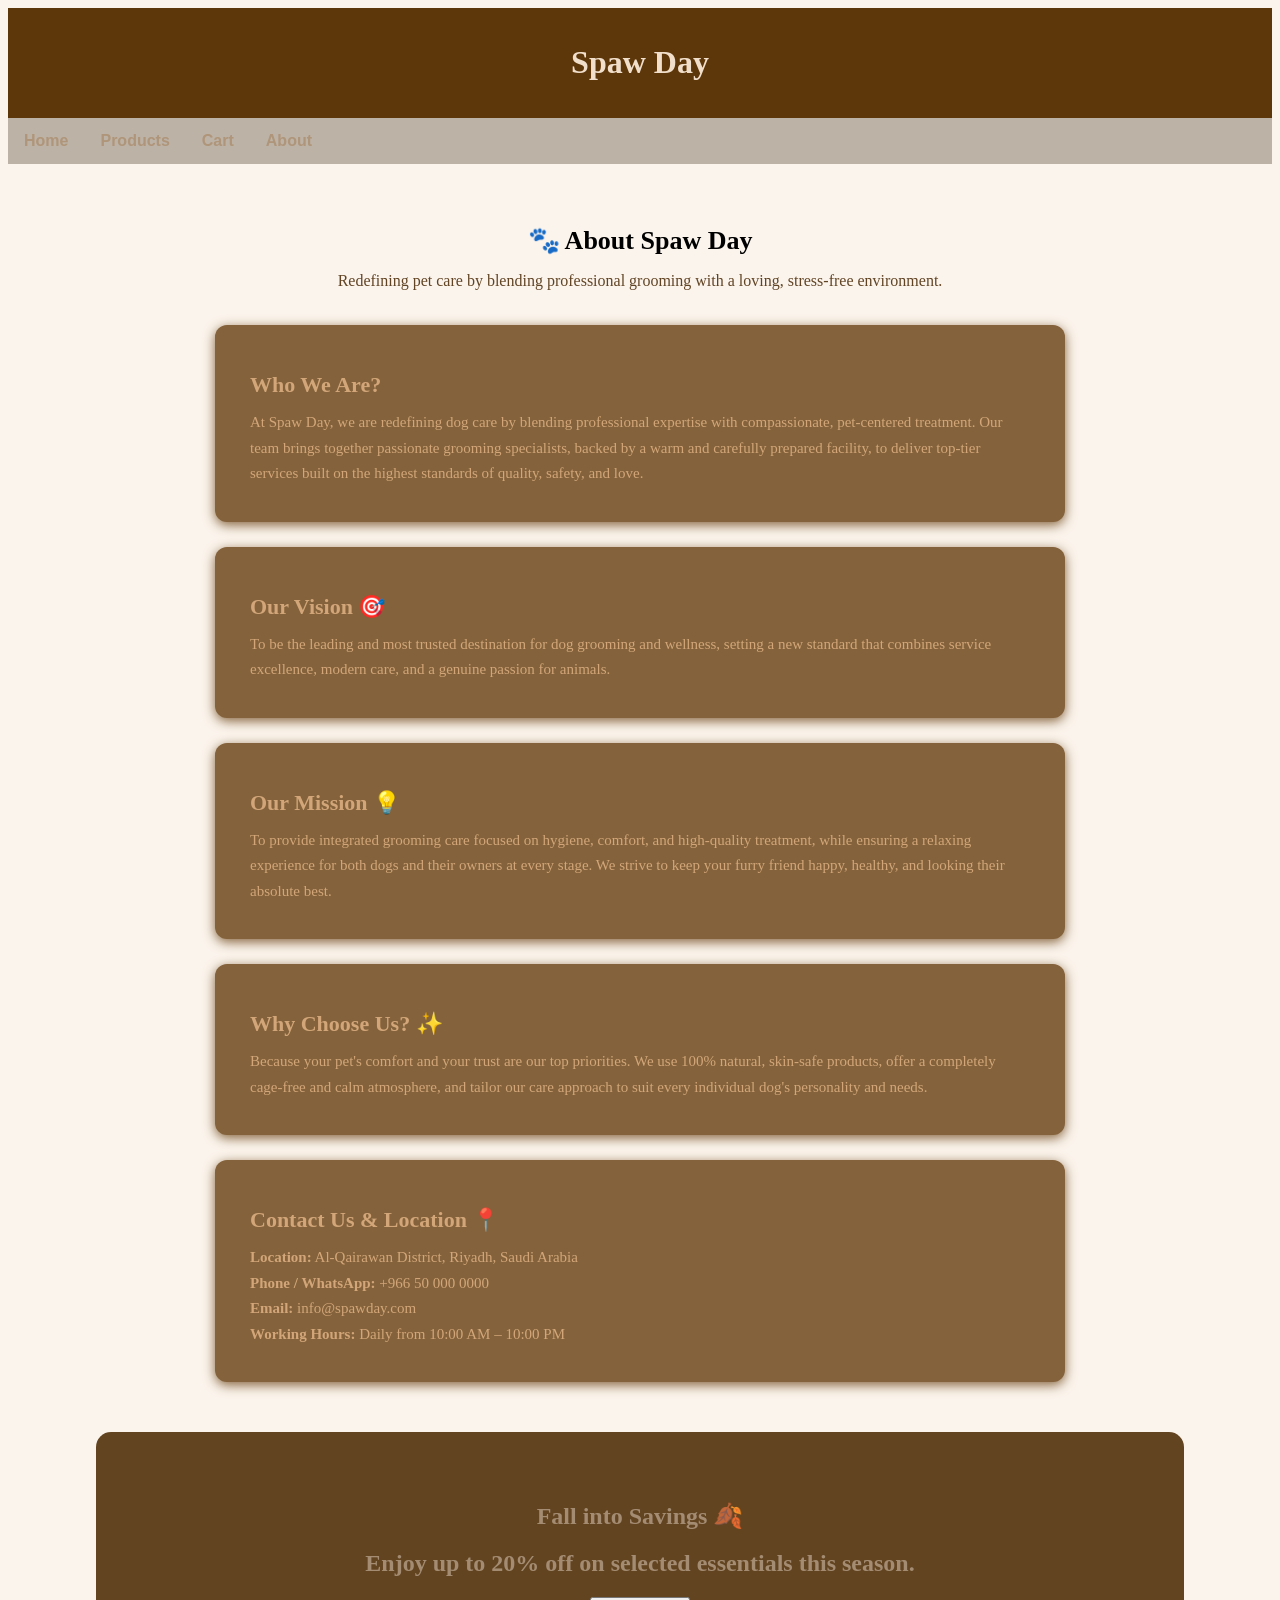
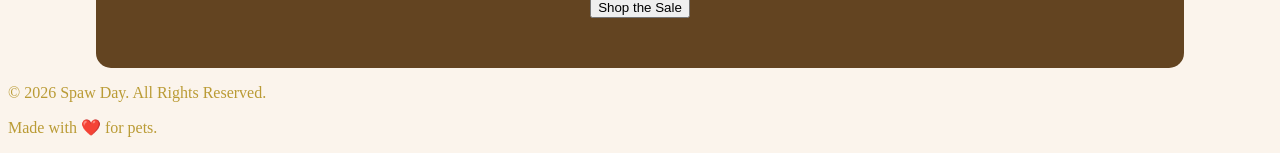
<file: about.html>
<!DOCTYPE html>
<html lang="en">
<head>
  <link rel="stylesheet" href="style.css">
  <meta charset="UTF-8">
  <meta name="viewport" content="width=device-width, initial-scale=1.0">
  <title>About Us | Spaw Day</title>
  <style>
    
    .about-box p, .about-box br {
        background-color: transparent !important;
        color: #d2a679 !important;
        font-size: 15px;
        line-height: 1.7;
        margin: 0;
    }
    .about-box h3 {
        color: #d2a679;
        font-size: 22px;
        margin-bottom: 12px;
        font-family: Georgia, serif;
    }
    .about-grid {
        display: grid;
        grid-template-columns: 1fr;
        gap: 25px;
        max-width: 850px;
        margin: 0 auto;
    }
    .about-header-text {
        text-align: center;
        margin-bottom: 35px;
    }
  </style>
</head>
 
<body>
  <div class="header">
    <h1>Spaw Day</h1>
  </div>

  <div class="nav_menu">
    <a href="index.html">Home</a>
    <a href="products.html">Products</a>
    <a href="cart.html">Cart</a>
    <a class="active" href="about.html">About</a>
  </div>

<section style="padding-top: 40px;">
    <div class="about-header-text">
        <h2 class="section-title">🐾 About Spaw Day</h2>
        <p class="subtitle">Redefining pet care by blending professional grooming with a loving, stress-free environment.</p>
    </div>

    <div class="about-grid">
        
        <!-- Who We Are -->
        <div class="product-card about-box" style="padding: 35px; text-align: left;">
            <h3>Who We Are?</h3>
            <p>
                At Spaw Day, we are redefining dog care by blending professional expertise with compassionate, pet-centered treatment. Our team brings together passionate grooming specialists, backed by a warm and carefully prepared facility, to deliver top-tier services built on the highest standards of quality, safety, and love.
            </p>
        </div>

        <!-- Our Vision -->
        <div class="product-card about-box" style="padding: 35px; text-align: left;">
            <h3>Our Vision 🎯</h3>
            <p>
                To be the leading and most trusted destination for dog grooming and wellness, setting a new standard that combines service excellence, modern care, and a genuine passion for animals.
            </p>
        </div>

        <!-- Our Mission -->
        <div class="product-card about-box" style="padding: 35px; text-align: left;">
            <h3>Our Mission 💡</h3>
            <p>
                To provide integrated grooming care focused on hygiene, comfort, and high-quality treatment, while ensuring a relaxing experience for both dogs and their owners at every stage. We strive to keep your furry friend happy, healthy, and looking their absolute best.
            </p>
        </div>

        <!-- Why Choose Us -->
        <div class="product-card about-box" style="padding: 35px; text-align: left;">
            <h3>Why Choose Us? ✨</h3>
            <p>
                Because your pet's comfort and your trust are our top priorities. We use 100% natural, skin-safe products, offer a completely cage-free and calm atmosphere, and tailor our care approach to suit every individual dog's personality and needs.
            </p>
        </div>

        <!-- Contact Us & Location -->
        <div class="product-card about-box" style="padding: 35px; text-align: left;">
            <h3>Contact Us & Location 📍</h3>
            <p>
                <strong>Location:</strong> Al-Qairawan District, Riyadh, Saudi Arabia<br>
                <strong>Phone / WhatsApp:</strong> +966 50 000 0000<br>
                <strong>Email:</strong> info@spawday.com<br>
                <strong>Working Hours:</strong> Daily from 10:00 AM – 10:00 PM
            </p>
        </div>

    </div>
</section>

<div class="promotion">
    <h2>Fall into Savings 🍂</h2>
    <h2>Enjoy up to 20% off on selected essentials this season.</h2>
    <button>Shop the Sale</button>
</div>

<footer>
    <p>© 2026 Spaw Day. All Rights Reserved.</p>
    <p>Made with ❤️ for pets.</p>
</footer>

</body>
</html>
</file>
<file: style.css>
html,body{

background-color: rgb(251, 244, 236);

}

.header {
    background-color:rgb(93, 54, 9);
    padding: 15px;
    text-align:center;
    }
    H1{
       font-family:cursive;
       color:rgb(241, 223, 203);
    }
   
    .nav_menu {
    overflow: hidden;
    background-color:rgb(189, 178, 166);
    }
    .nav_menu a {
    float: left;
    font-family: Arial, Helvetica, sans-serif;
    display: block;
    color:rgb(175, 149, 121);
    font-weight: bold;
    text-align: center;
    padding: 14px 16px;
    text-decoration: none;
    }
    .nav_menu a:hover {
    background-color: rgb(251, 244, 236);
    color:rgb(175, 149, 121);
    }
    .footer{
    background-color:rgb(251, 244, 236);
    padding: 15px;
    text-align:center;
    }
  p{

font-family:'Times New Roman', Times, serif;
background-color:rgb(251, 244, 236);
color:rgb(186, 155, 53) ;
  }
  .section{
   background-color:rgb(251, 244, 236);
    padding: 15px;
    text-align:center;
  }
.footer{
    background-color:rgb(251, 244, 236);
    padding: 15px;
    text-align:center;
    }
    .logo{
     
    min-height: 420px;
    background:
    linear-gradient(90deg,rgb(118, 92, 62); 0%, transparent 85%),
    center/cover;
    display: flex;
    align-items: center;
    padding: 50px 8%;

    }.rating {
    color: #f8f8c1;
}
section {
    padding: 40px 7%;
}

.section-title {
    font-family: Georgia, serif;
    font-size: 26px;
    margin-bottom: 10px;
}

.subtitle {
    color: rgb(97, 68, 36);
    margin-bottom: 25px;
}

.products {
    display: grid;
    grid-template-columns: repeat(4, 1fr);
    gap: 20px;
}

.product-card {
    background: rgb(132, 98, 59);
    border-radius: 12px;
    padding: 15px;
    box-shadow: 0 3px 12px rgb(132, 98, 59);
    transition: 0.3s;
}

.product-card:hover {
    transform: translateY(-5px);
}

.product-card img {
    width: 100%;
    height: 180px;
    object-fit: contain;
    border-radius: 8px;
}

.product-card h3 {
    font-size: 15px;
    margin: 12px 0 8px;
}

.price {
    font-weight: bold;
    margin: 8px 0;
}

.rating {
    color:  #f6fdbd;;
}
.promotion {
    margin: 10px 7%;
    padding: 50px;
    border-radius: 15px;
    background:rgb(99, 68, 33);
    color: rgb(163, 140, 114);
    text-align: center;
}.reviews {
    display: grid;
    grid-template-columns: repeat(3, 1fr);
    gap: 20px;
    color:rgb(93, 54, 9);
}

.review-card {
    background: rgb(93, 54, 9);
    padding: 25px;
    border-radius: 12px;
    text-align: center;
}

.review-card p {
    margin: 12px 0;
    font-size: 14px;
    line-height: 1.6;
}
html,body{

background-color: rgb(251, 244, 236);

}

.header {
    background-color:rgb(93, 54, 9);
    padding: 15px;
    text-align:center;
    }
    H1{
       font-family:cursive;
       color:rgb(241, 223, 203);
    }
   
    .nav_menu {
    overflow: hidden;
    background-color:rgb(189, 178, 166);
    }
    .nav_menu a {
    float: left;
    font-family: Arial, Helvetica, sans-serif;
    display: block;
    color:rgb(175, 149, 121);
    font-weight: bold;
    text-align: center;
    padding: 14px 16px;
    text-decoration: none;
    }
    .nav_menu a:hover {
    background-color: rgb(251, 244, 236);
    color: :rgb(175, 149, 121);
    }
    .footer{
    background-color:rgb(251, 244, 236);
    padding: 15px;
    text-align:center;
    }
  p{

font-family:'Times New Roman', Times, serif;
background-color:rgb(251, 244, 236);
color:rgb(186, 155, 53) ;
  }
  .section{
   background-color:rgb(251, 244, 236);
    padding: 15px;
    text-align:center;
  }
.footer{
    background-color:rgb(251, 244, 236);
    padding: 15px;
    text-align:center;
    }
    .logo{
     
    min-height: 420px;
    background:
    linear-gradient(90deg,rgb(118, 92, 62); 0%, transparent 85%),
    center/cover;
    display: flex;
    align-items center;
    padding: 50px 8%;

    .rating {
    color: #f8f8c1;
}
section {
    padding: 40px 7%;
}

.section-title {
    font-family: Georgia, serif;
    font-size: 26px;
    margin-bottom: 10px;
}

.subtitle {
    color: rgb(97, 68, 36);
    margin-bottom: 25px;
}

.products {
    display: grid;
    grid-template-columns: repeat(4, 1fr);
    gap: 20px;
}

.product-card {
    background: rgb(132, 98, 59);
    border-radius: 12px;
    padding: 15px;
    box-shadow: 0 3px 12px rgb(132, 98, 59);
    transition: 0.3s;
}

.product-card:hover {
    transform: translateY(-5px);
}

.product-card img {
    width: 100%;
    height: 180px;
    object-fit: contain;
    border-radius: 8px;
}

.product-card h3 {
    font-size: 15px;
    margin: 12px 0 8px;
}

.price {
    font-weight: bold;
    margin: 8px 0;
}

.rating {
    color:  #f6fdbd;;
}
.promotion {
    margin: 10px 7%;
    padding: 50px;
    border-radius: 15px;
    background:rgb(99, 68, 33);
    color: rgb(163, 140, 114);
    text-align: center;
}.reviews {
    display: grid;
    grid-template-columns: repeat(3, 1fr);
    gap: 20px;
    color:rgb(93, 54, 9);
}

.review-card {
    background: rgb(93, 54, 9);
    padding: 25px;
    border-radius: 12px;
    text-align: center;
}

.review-card p {
    margin: 12px 0;
    font-size: 14px;
    line-height: 1.6;
}
.h1{
    font-family:cursive;
    color:rgb(93, 54, 9);
}:root {
    --bg-color: #F9F8F6;
    --primary-brown: #5C4033;
    --accent-brown: #795548;
    --light-brown: #D7CCC8;
    --card-bg: #FFFFFF;
    --text-dark: #3E2723;
    --text-muted: #6D4C41;
}

* {
    margin: 0;
    padding: 0;
    box-sizing: border-box;
    font-family: 'Segoe UI', Tahoma, Geneva, Verdana, sans-serif;
}

body {
    background-color: var(--bg-color);
    color: var(--text-dark);
}


header {
    background-color: rgb(93, 54, 9);
    padding: 15px;
    text-align: center;
}

header .logo {
    font-family: cursive;
    color: rgb(241, 223, 203);
    font-size: 28px;
    font-weight: bold;
    margin-bottom: 10px;
}

.nav_menu {
  
    overflow: hidden;
    background-color: rgb(189, 178, 166);
    display: flex;
    justify-content: flex-start; 
    padding-left: 50px; 
}

.nav_menu a {
    float: left;
    font-family: Arial, Helvetica, sans-serif;
    display: block;
    color: rgb(175, 149, 121);
    font-weight: bold;
    text-align: center;
    padding: 14px 16px;
    text-decoration: none;
}

.nav_menu a:hover, .nav_menu a.active {
    background-color: rgb(251, 244, 236);
    color: rgb(175, 149, 121);
}


.page-header {
    text-align: center;
    padding: 40px 20px;
    background-color: var(--light-brown);
    color: var(--primary-brown);
    margin-bottom: 30px;
}

.page-header h1 {
    font-size: 2.2rem;
    margin-bottom: 10px;
    font-family: Georgia, serif;
}

.page-header p {
    font-size: 1.1rem;
    color: var(--text-muted);
}


.products-container {
    display: grid;
    grid-template-columns: repeat(3, 1fr); 
    gap: 25px;
    max-width: 1150px;
    margin: 0 auto 50px auto;
    padding: 0 20px;
}


.product-card {
    background: var(--card-bg);
    border-radius: 12px;
    overflow: hidden;
    box-shadow: 0 4px 15px rgba(92, 64, 51, 0.08);
    display: flex;
    flex-direction: column;
    transition: transform 0.3s ease;
}

.product-card:hover {
    transform: translateY(-5px);
}


.product-card img {
    width: 100%;
    height: 180px;
    object-fit: cover;
    background-color: #EFEBE9;
}


.card-content {
    padding: 18px;
    display: flex;
    flex-direction: column;
    flex-grow: 1;
}


.tag {
    display: inline-block;
    width: fit-content;
    padding: 4px 10px;
    border-radius: 6px;
    font-size: 0.75rem;
    font-weight: 600;
    margin-bottom: 8px;
    background-color: var(--light-brown);
    color: var(--primary-brown);
}

.card-content h3 {
    font-size: 1.2rem;
    margin-bottom: 8px;
    color: var(--primary-brown);
    font-family: Georgia, serif;
}

.card-content p {
    font-size: 0.9rem;
    color: var(--text-muted);
    line-height: 1.5;
    margin-bottom: 15px;
    flex-grow: 1;
}


.card-footer {
    display: flex;
    justify-content: space-between;
    align-items: center;
    border-top: 1px solid #EFEBE9;
    padding-top: 12px;
    margin-top: auto;
}

.price {
    font-size: 1.1rem;
    font-weight: bold;
    color: var(--accent-brown);
}

.product-card button {
    background-color: var(--primary-brown);
    color: #FFFFFF;
    border: none;
    padding: 8px 14px;
    border-radius: 8px;
    cursor: pointer;
    font-weight: 600;
    transition: background-color 0.3s;
}

.product-card button:hover {
    background-color: var(--text-dark);
}


footer {
    text-align: center;
    padding: 25px;
    background-color: var(--primary-brown);
    color: #EFEBE9;
    font-size: 0.95rem;
    margin-top: 40px;
}
</file>
